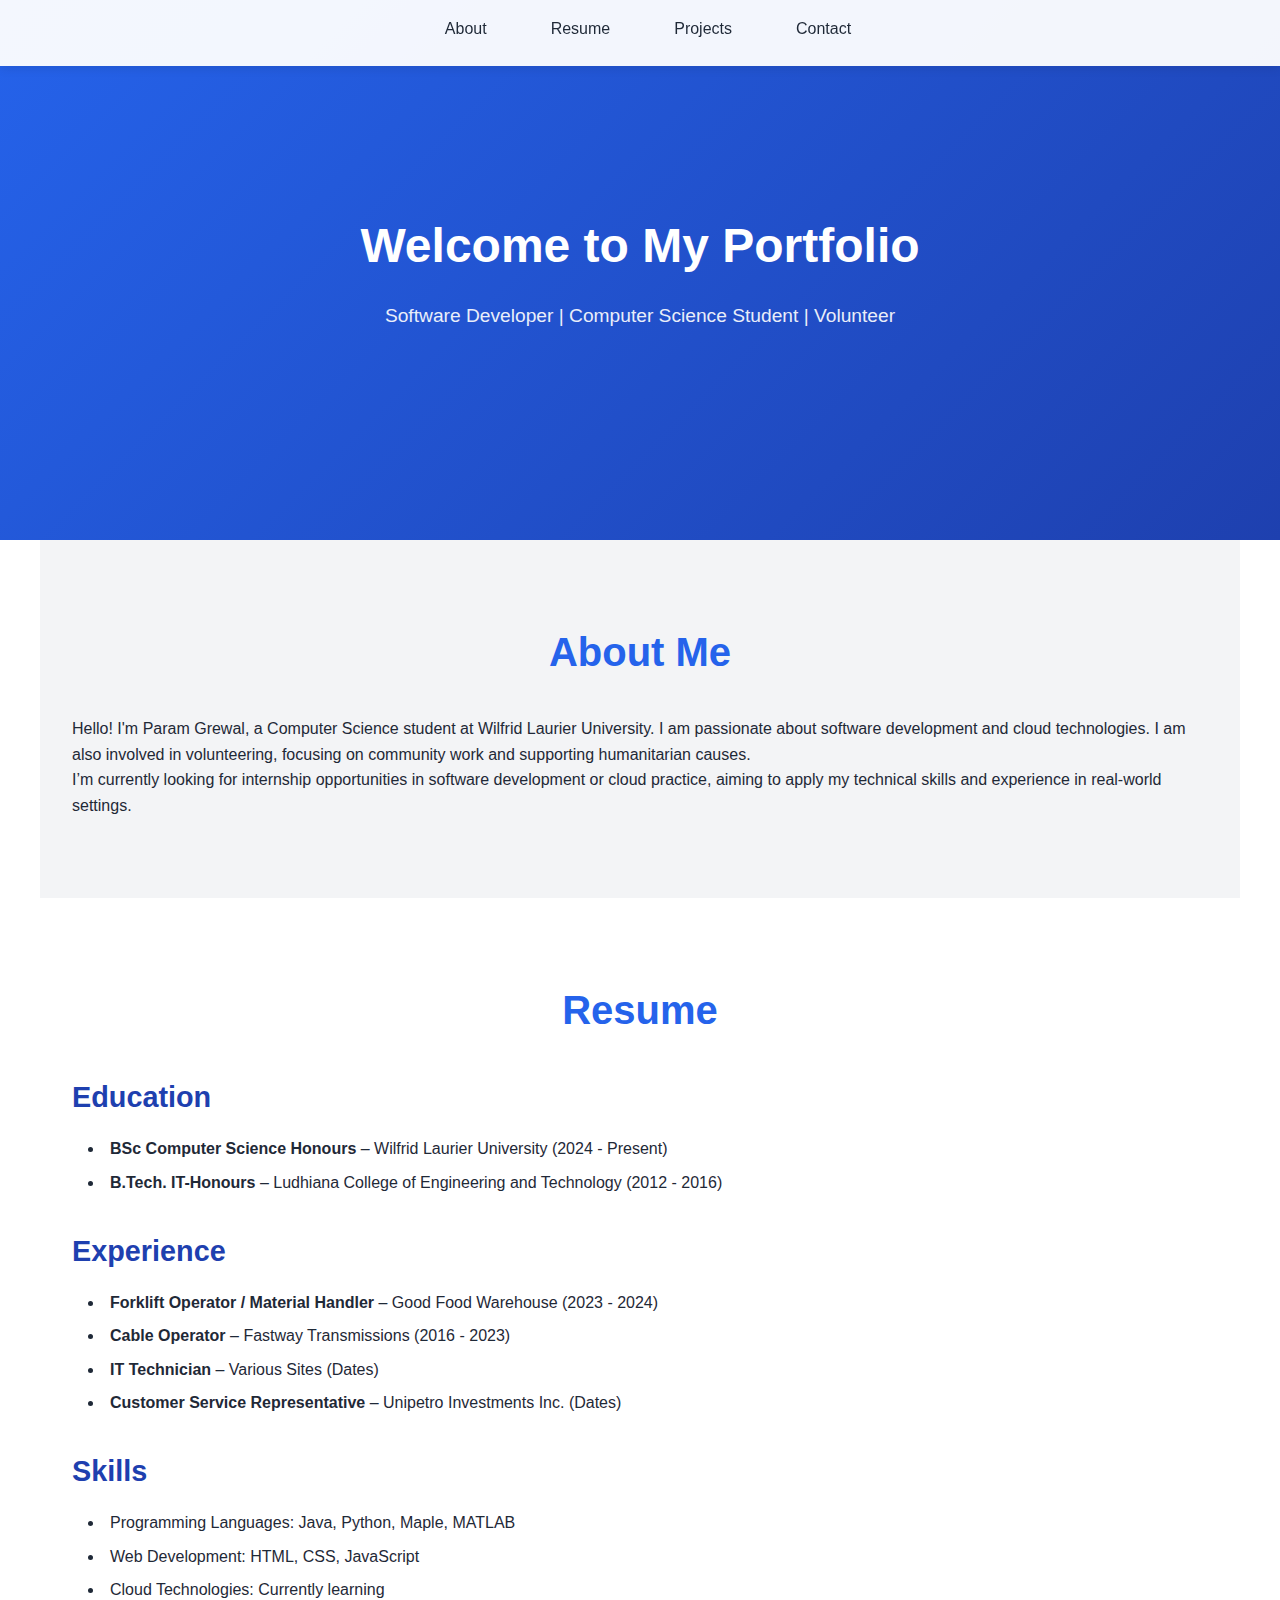
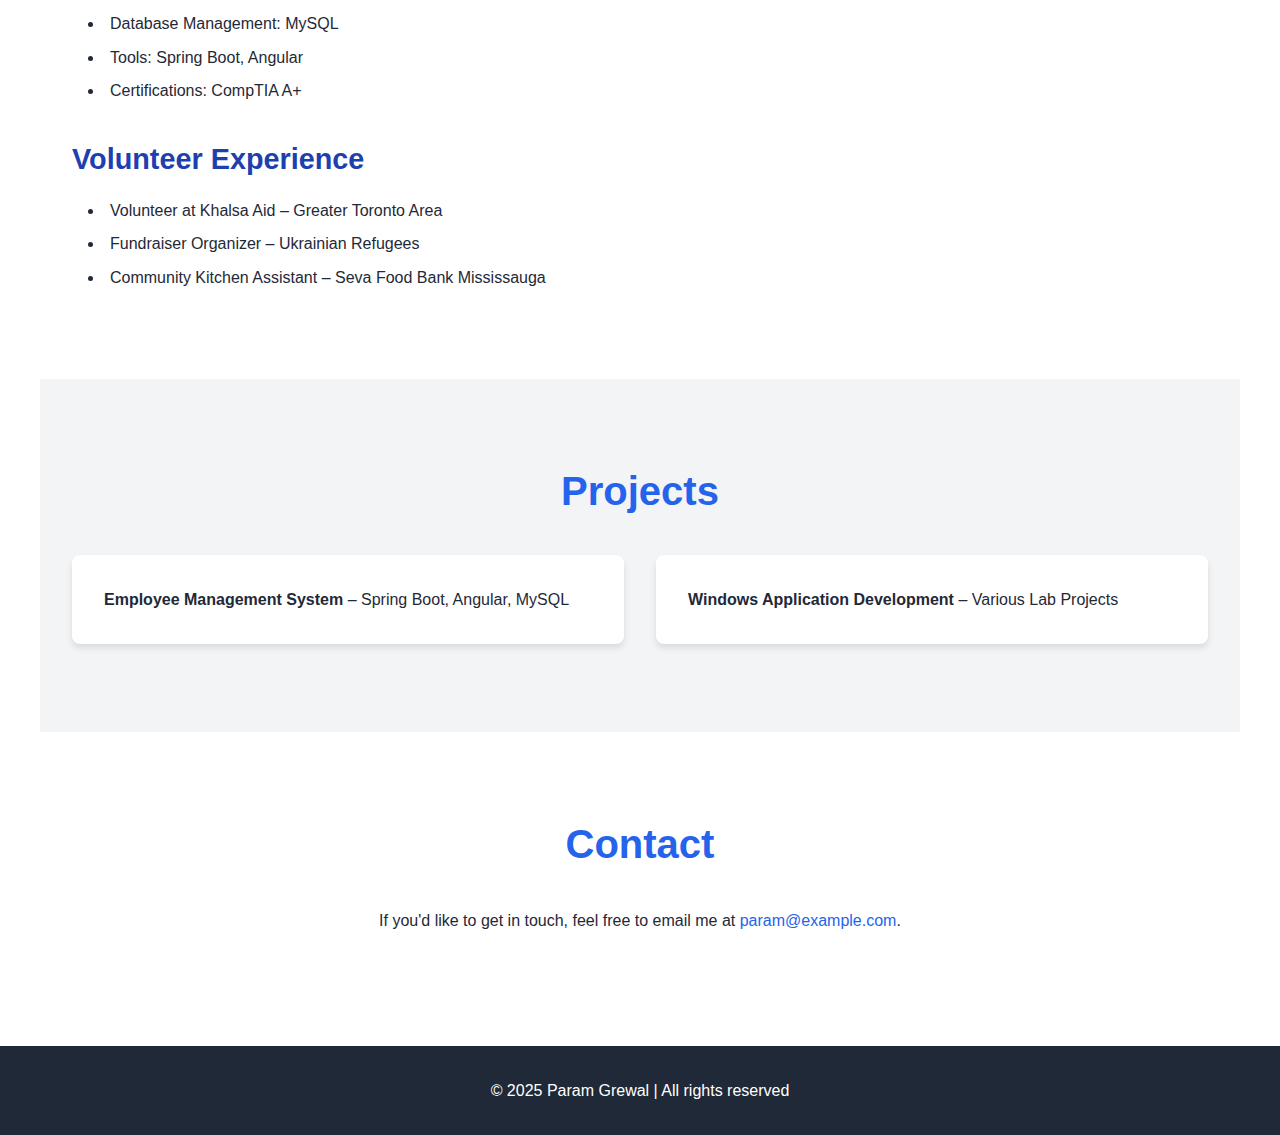
<file: index.html>
<!DOCTYPE html>
<html lang="en">
<head>
    <meta charset="UTF-8">
    <meta name="viewport" content="width=device-width, initial-scale=1.0">
    <meta name="description" content="Param Grewal's Portfolio and Resume">
    <title>Param Grewal | Portfolio</title>
    <link rel="stylesheet" href="styles.css">
</head>
<body>
    <header>
        <nav>
            <ul>
                <li><a href="#about">About</a></li>
                <li><a href="#resume">Resume</a></li>
                <li><a href="#projects">Projects</a></li>
                <li><a href="#contact">Contact</a></li>
            </ul>
        </nav>
        <h1>Welcome to My Portfolio</h1>
        <p>Software Developer | Computer Science Student | Volunteer</p>
    </header>

    <section id="about">
        <h2>About Me</h2>
        <p>Hello! I'm Param Grewal, a Computer Science student at Wilfrid Laurier University. I am passionate about software development and cloud technologies. I am also involved in volunteering, focusing on community work and supporting humanitarian causes.</p>
        <p>I’m currently looking for internship opportunities in software development or cloud practice, aiming to apply my technical skills and experience in real-world settings.</p>
    </section>

    <section id="resume">
        <h2>Resume</h2>
        <h3>Education</h3>
        <ul>
            <li><strong>BSc Computer Science Honours</strong> – Wilfrid Laurier University (2024 - Present)</li>
            <li><strong>B.Tech. IT-Honours</strong> – Ludhiana College of Engineering and Technology (2012 - 2016)</li>
        </ul>

        <h3>Experience</h3>
        <ul>
            <li><strong>Forklift Operator / Material Handler</strong> – Good Food Warehouse (2023 - 2024)</li>
            <li><strong>Cable Operator</strong> – Fastway Transmissions (2016 - 2023)</li>
            <li><strong>IT Technician</strong> – Various Sites (Dates)</li>
            <li><strong>Customer Service Representative</strong> – Unipetro Investments Inc. (Dates)</li>
        </ul>

        <h3>Skills</h3>
        <ul>
            <li>Programming Languages: Java, Python, Maple, MATLAB</li>
            <li>Web Development: HTML, CSS, JavaScript</li>
            <li>Cloud Technologies: Currently learning</li>
            <li>Database Management: MySQL</li>
            <li>Tools: Spring Boot, Angular</li>
            <li>Certifications: CompTIA A+</li>
        </ul>

        <h3>Volunteer Experience</h3>
        <ul>
            <li>Volunteer at Khalsa Aid – Greater Toronto Area</li>
            <li>Fundraiser Organizer – Ukrainian Refugees</li>
            <li>Community Kitchen Assistant – Seva Food Bank Mississauga</li>
        </ul>
    </section>

    <section id="projects">
        <h2>Projects</h2>
        <ul>
            <li><strong>Employee Management System</strong> – Spring Boot, Angular, MySQL</li>
            <li><strong>Windows Application Development</strong> – Various Lab Projects</li>
        </ul>
    </section>

    <section id="contact">
        <h2>Contact</h2>
        <p>If you'd like to get in touch, feel free to email me at <a href="mailto:param@example.com">param@example.com</a>.</p>
    </section>

    <footer>
        <p>&copy; 2025 Param Grewal | All rights reserved</p>
    </footer>
</body>
</html>
</file>
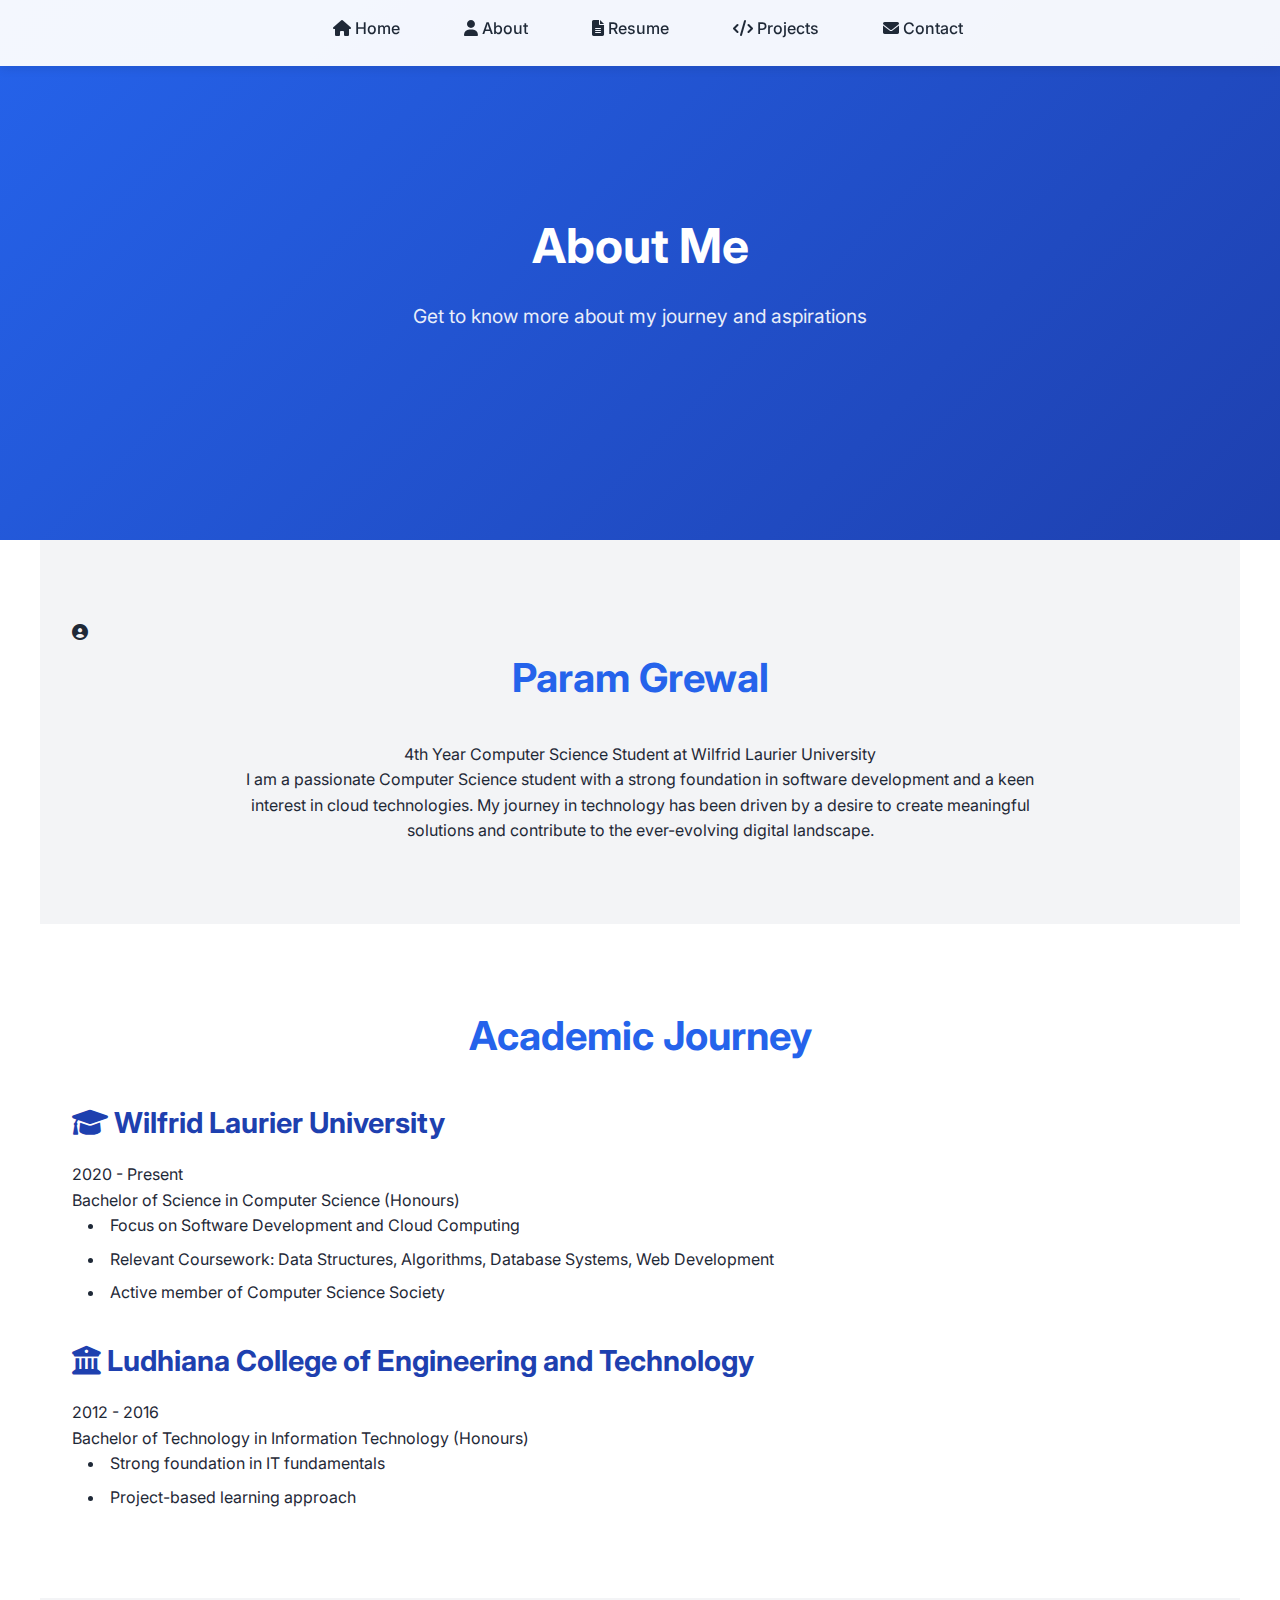
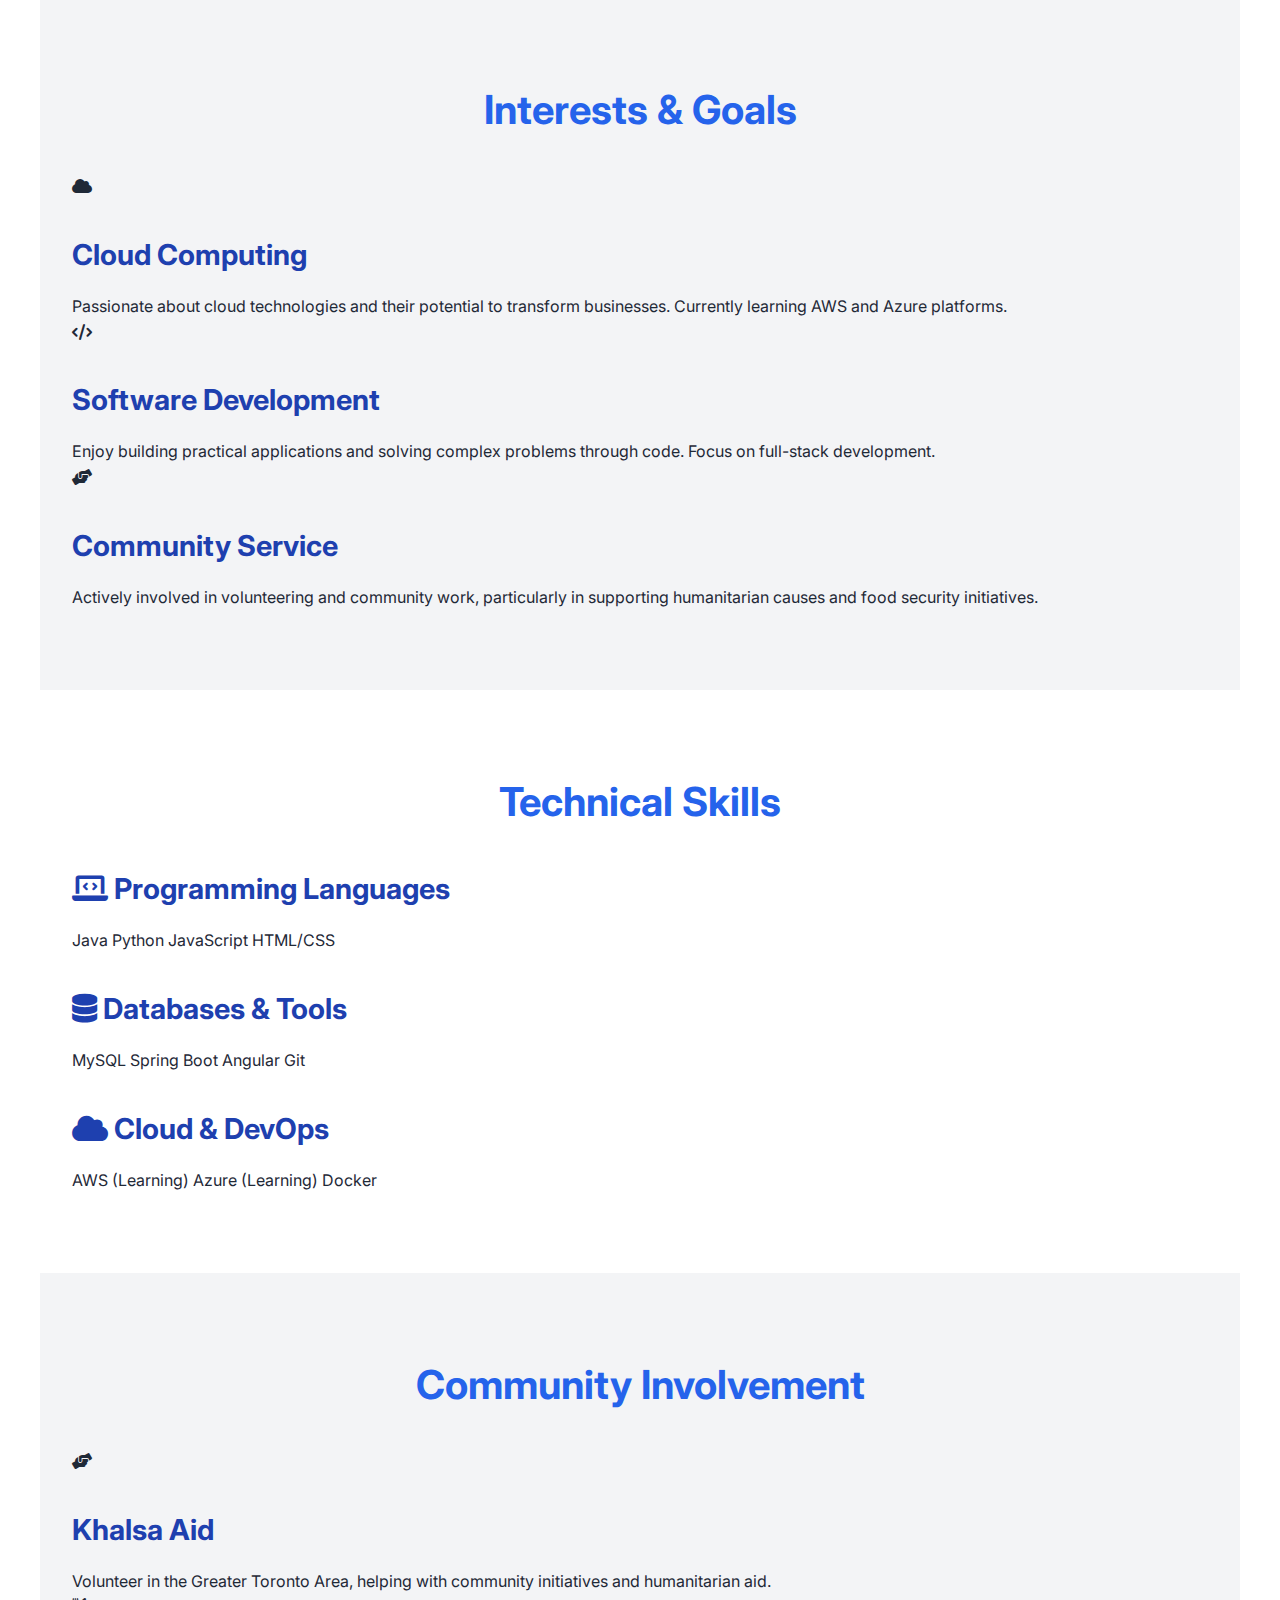
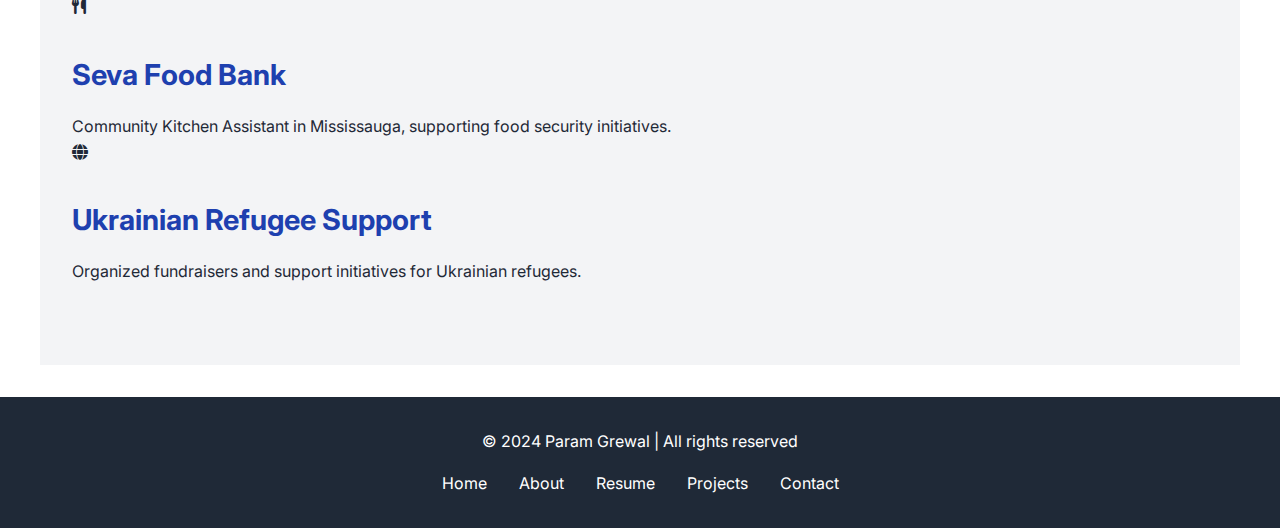
<file: about.html>
<!DOCTYPE html>
<html lang="en">
<head>
    <meta charset="UTF-8">
    <meta name="viewport" content="width=device-width, initial-scale=1.0">
    <meta name="description" content="About Param Grewal - Computer Science Student and Software Developer">
    <meta name="keywords" content="Param Grewal, Computer Science, WLU, Software Developer, About">
    <meta name="author" content="Param Grewal">
    <title>About Me | Param Grewal</title>
    <link rel="stylesheet" href="styles.css">
    <link rel="preconnect" href="https://fonts.googleapis.com">
    <link rel="preconnect" href="https://fonts.gstatic.com" crossorigin>
    <link href="https://fonts.googleapis.com/css2?family=Inter:wght@400;500;600;700&display=swap" rel="stylesheet">
    <link rel="stylesheet" href="https://cdnjs.cloudflare.com/ajax/libs/font-awesome/6.0.0/css/all.min.css">
</head>
<body>
    <header>
        <nav>
            <ul>
                <li><a href="index.html"><i class="fas fa-home"></i> Home</a></li>
                <li><a href="about.html" class="active"><i class="fas fa-user"></i> About</a></li>
                <li><a href="index.html#resume"><i class="fas fa-file-alt"></i> Resume</a></li>
                <li><a href="index.html#projects"><i class="fas fa-code"></i> Projects</a></li>
                <li><a href="index.html#contact"><i class="fas fa-envelope"></i> Contact</a></li>
            </ul>
        </nav>
        <h1>About Me</h1>
        <p>Get to know more about my journey and aspirations</p>
    </header>

    <section class="about-hero">
        <div class="about-grid">
            <div class="about-image">
                <div class="image-placeholder">
                    <i class="fas fa-user-circle"></i>
                </div>
            </div>
            <div class="about-content">
                <h2>Param Grewal</h2>
                <p class="subtitle">4th Year Computer Science Student at Wilfrid Laurier University</p>
                <p>I am a passionate Computer Science student with a strong foundation in software development and a keen interest in cloud technologies. My journey in technology has been driven by a desire to create meaningful solutions and contribute to the ever-evolving digital landscape.</p>
            </div>
        </div>
    </section>

    <section class="education-section">
        <h2>Academic Journey</h2>
        <div class="timeline">
            <div class="timeline-item">
                <div class="timeline-content">
                    <h3><i class="fas fa-graduation-cap"></i> Wilfrid Laurier University</h3>
                    <p class="timeline-date">2020 - Present</p>
                    <p>Bachelor of Science in Computer Science (Honours)</p>
                    <ul>
                        <li>Focus on Software Development and Cloud Computing</li>
                        <li>Relevant Coursework: Data Structures, Algorithms, Database Systems, Web Development</li>
                        <li>Active member of Computer Science Society</li>
                    </ul>
                </div>
            </div>
            <div class="timeline-item">
                <div class="timeline-content">
                    <h3><i class="fas fa-university"></i> Ludhiana College of Engineering and Technology</h3>
                    <p class="timeline-date">2012 - 2016</p>
                    <p>Bachelor of Technology in Information Technology (Honours)</p>
                    <ul>
                        <li>Strong foundation in IT fundamentals</li>
                        <li>Project-based learning approach</li>
                    </ul>
                </div>
            </div>
        </div>
    </section>

    <section class="interests-section">
        <h2>Interests & Goals</h2>
        <div class="interests-grid">
            <div class="interest-card">
                <i class="fas fa-cloud"></i>
                <h3>Cloud Computing</h3>
                <p>Passionate about cloud technologies and their potential to transform businesses. Currently learning AWS and Azure platforms.</p>
            </div>
            <div class="interest-card">
                <i class="fas fa-code"></i>
                <h3>Software Development</h3>
                <p>Enjoy building practical applications and solving complex problems through code. Focus on full-stack development.</p>
            </div>
            <div class="interest-card">
                <i class="fas fa-hands-helping"></i>
                <h3>Community Service</h3>
                <p>Actively involved in volunteering and community work, particularly in supporting humanitarian causes and food security initiatives.</p>
            </div>
        </div>
    </section>

    <section class="skills-section">
        <h2>Technical Skills</h2>
        <div class="skills-grid">
            <div class="skill-category">
                <h3><i class="fas fa-laptop-code"></i> Programming Languages</h3>
                <div class="skill-tags">
                    <span>Java</span>
                    <span>Python</span>
                    <span>JavaScript</span>
                    <span>HTML/CSS</span>
                </div>
            </div>
            <div class="skill-category">
                <h3><i class="fas fa-database"></i> Databases & Tools</h3>
                <div class="skill-tags">
                    <span>MySQL</span>
                    <span>Spring Boot</span>
                    <span>Angular</span>
                    <span>Git</span>
                </div>
            </div>
            <div class="skill-category">
                <h3><i class="fas fa-cloud"></i> Cloud & DevOps</h3>
                <div class="skill-tags">
                    <span>AWS (Learning)</span>
                    <span>Azure (Learning)</span>
                    <span>Docker</span>
                </div>
            </div>
        </div>
    </section>

    <section class="volunteer-section">
        <h2>Community Involvement</h2>
        <div class="volunteer-grid">
            <div class="volunteer-card">
                <i class="fas fa-hands-helping"></i>
                <h3>Khalsa Aid</h3>
                <p>Volunteer in the Greater Toronto Area, helping with community initiatives and humanitarian aid.</p>
            </div>
            <div class="volunteer-card">
                <i class="fas fa-utensils"></i>
                <h3>Seva Food Bank</h3>
                <p>Community Kitchen Assistant in Mississauga, supporting food security initiatives.</p>
            </div>
            <div class="volunteer-card">
                <i class="fas fa-globe"></i>
                <h3>Ukrainian Refugee Support</h3>
                <p>Organized fundraisers and support initiatives for Ukrainian refugees.</p>
            </div>
        </div>
    </section>

    <footer>
        <p>&copy; 2024 Param Grewal | All rights reserved</p>
        <div class="footer-links">
            <a href="index.html">Home</a>
            <a href="about.html">About</a>
            <a href="index.html#resume">Resume</a>
            <a href="index.html#projects">Projects</a>
            <a href="index.html#contact">Contact</a>
        </div>
    </footer>
</body>
</html>
</file>
<file: styles.css>
/* Modern CSS Reset */
* {
    margin: 0;
    padding: 0;
    box-sizing: border-box;
}

/* Custom Properties */
:root {
    --primary-color: #2563eb;
    --secondary-color: #1e40af;
    --text-color: #1f2937;
    --light-bg: #f3f4f6;
    --white: #ffffff;
    --transition: all 0.3s ease;
}

/* Base Styles */
body {
    font-family: 'Inter', -apple-system, BlinkMacSystemFont, 'Segoe UI', Roboto, sans-serif;
    line-height: 1.6;
    color: var(--text-color);
    background-color: var(--white);
}

/* Header Styles */
header {
    background: linear-gradient(135deg, var(--primary-color), var(--secondary-color));
    color: var(--white);
    padding: 2rem 1rem;
    text-align: center;
    min-height: 60vh;
    display: flex;
    flex-direction: column;
    justify-content: center;
    align-items: center;
}

header h1 {
    font-size: 3rem;
    margin-bottom: 1rem;
    animation: fadeIn 1s ease-in;
}

header p {
    font-size: 1.2rem;
    opacity: 0.9;
}

/* Navigation */
nav {
    position: fixed;
    top: 0;
    width: 100%;
    background-color: rgba(255, 255, 255, 0.95);
    padding: 1rem;
    box-shadow: 0 2px 10px rgba(0, 0, 0, 0.1);
    z-index: 1000;
}

nav ul {
    display: flex;
    justify-content: center;
    list-style: none;
    gap: 2rem;
}

nav a {
    color: var(--text-color);
    text-decoration: none;
    font-weight: 500;
    transition: var(--transition);
    padding: 0.5rem 1rem;
    border-radius: 4px;
}

nav a:hover {
    color: var(--primary-color);
    background-color: var(--light-bg);
}

/* Section Styles */
section {
    padding: 5rem 2rem;
    max-width: 1200px;
    margin: 0 auto;
}

section:nth-child(even) {
    background-color: var(--light-bg);
}

h2 {
    font-size: 2.5rem;
    margin-bottom: 2rem;
    color: var(--primary-color);
    text-align: center;
}

h3 {
    font-size: 1.8rem;
    margin: 2rem 0 1rem;
    color: var(--secondary-color);
}

/* List Styles */
ul {
    list-style-position: inside;
    margin-left: 1rem;
}

li {
    margin-bottom: 0.5rem;
}

/* Project Cards */
#projects ul {
    display: grid;
    grid-template-columns: repeat(auto-fit, minmax(300px, 1fr));
    gap: 2rem;
    list-style: none;
    margin: 0;
}

#projects li {
    background: var(--white);
    padding: 2rem;
    border-radius: 8px;
    box-shadow: 0 4px 6px rgba(0, 0, 0, 0.1);
    transition: var(--transition);
}

#projects li:hover {
    transform: translateY(-5px);
    box-shadow: 0 6px 12px rgba(0, 0, 0, 0.15);
}

/* Contact Section */
#contact {
    text-align: center;
}

#contact a {
    color: var(--primary-color);
    text-decoration: none;
    font-weight: 500;
    transition: var(--transition);
}

#contact a:hover {
    color: var(--secondary-color);
}

/* Footer */
footer {
    background-color: var(--text-color);
    color: var(--white);
    text-align: center;
    padding: 2rem;
    margin-top: 2rem;
}

/* Animations */
@keyframes fadeIn {
    from {
        opacity: 0;
        transform: translateY(20px);
    }
    to {
        opacity: 1;
        transform: translateY(0);
    }
}

/* Responsive Design */
@media (max-width: 768px) {
    nav ul {
        flex-direction: column;
        align-items: center;
        gap: 1rem;
    }

    header h1 {
        font-size: 2rem;
    }

    section {
        padding: 3rem 1rem;
    }

    h2 {
        font-size: 2rem;
    }

    h3 {
        font-size: 1.5rem;
    }
}

/* Print Styles */
@media print {
    nav {
        display: none;
    }

    section {
        page-break-inside: avoid;
    }
}

/* Social Links */
.social-links {
    margin-top: 2rem;
    display: flex;
    gap: 1.5rem;
}

.social-links a {
    color: var(--white);
    font-size: 1.5rem;
    transition: var(--transition);
}

.social-links a:hover {
    transform: translateY(-3px);
    opacity: 0.8;
}

/* About Section */
.about-content {
    max-width: 800px;
    margin: 0 auto;
    text-align: center;
}

/* Resume Grid */
.resume-grid {
    display: grid;
    grid-template-columns: repeat(auto-fit, minmax(300px, 1fr));
    gap: 2rem;
    margin-top: 2rem;
}

.resume-section {
    background: var(--white);
    padding: 2rem;
    border-radius: 8px;
    box-shadow: 0 4px 6px rgba(0, 0, 0, 0.1);
}

.resume-section h3 {
    display: flex;
    align-items: center;
    gap: 0.5rem;
    margin-bottom: 1rem;
}

.resume-section h3 i {
    color: var(--primary-color);
}

/* Project Tags */
.project-tags {
    display: flex;
    flex-wrap: wrap;
    gap: 0.5rem;
    margin-top: 1rem;
}

.project-tags span {
    background-color: var(--light-bg);
    color: var(--primary-color);
    padding: 0.25rem 0.75rem;
    border-radius: 20px;
    font-size: 0.9rem;
    font-weight: 500;
}

/* Contact Section */
.contact-info {
    display: flex;
    justify-content: center;
    gap: 1rem;
    margin-top: 2rem;
    flex-wrap: wrap;
}

.contact-button {
    display: inline-flex;
    align-items: center;
    gap: 0.5rem;
    background-color: var(--primary-color);
    color: var(--white);
    padding: 0.75rem 1.5rem;
    border-radius: 4px;
    text-decoration: none;
    transition: var(--transition);
}

.contact-button:hover {
    background-color: var(--secondary-color);
    transform: translateY(-2px);
}

/* Footer Links */
.footer-links {
    margin-top: 1rem;
    display: flex;
    justify-content: center;
    gap: 2rem;
}

.footer-links a {
    color: var(--white);
    text-decoration: none;
    transition: var(--transition);
}

.footer-links a:hover {
    opacity: 0.8;
}
</file>
